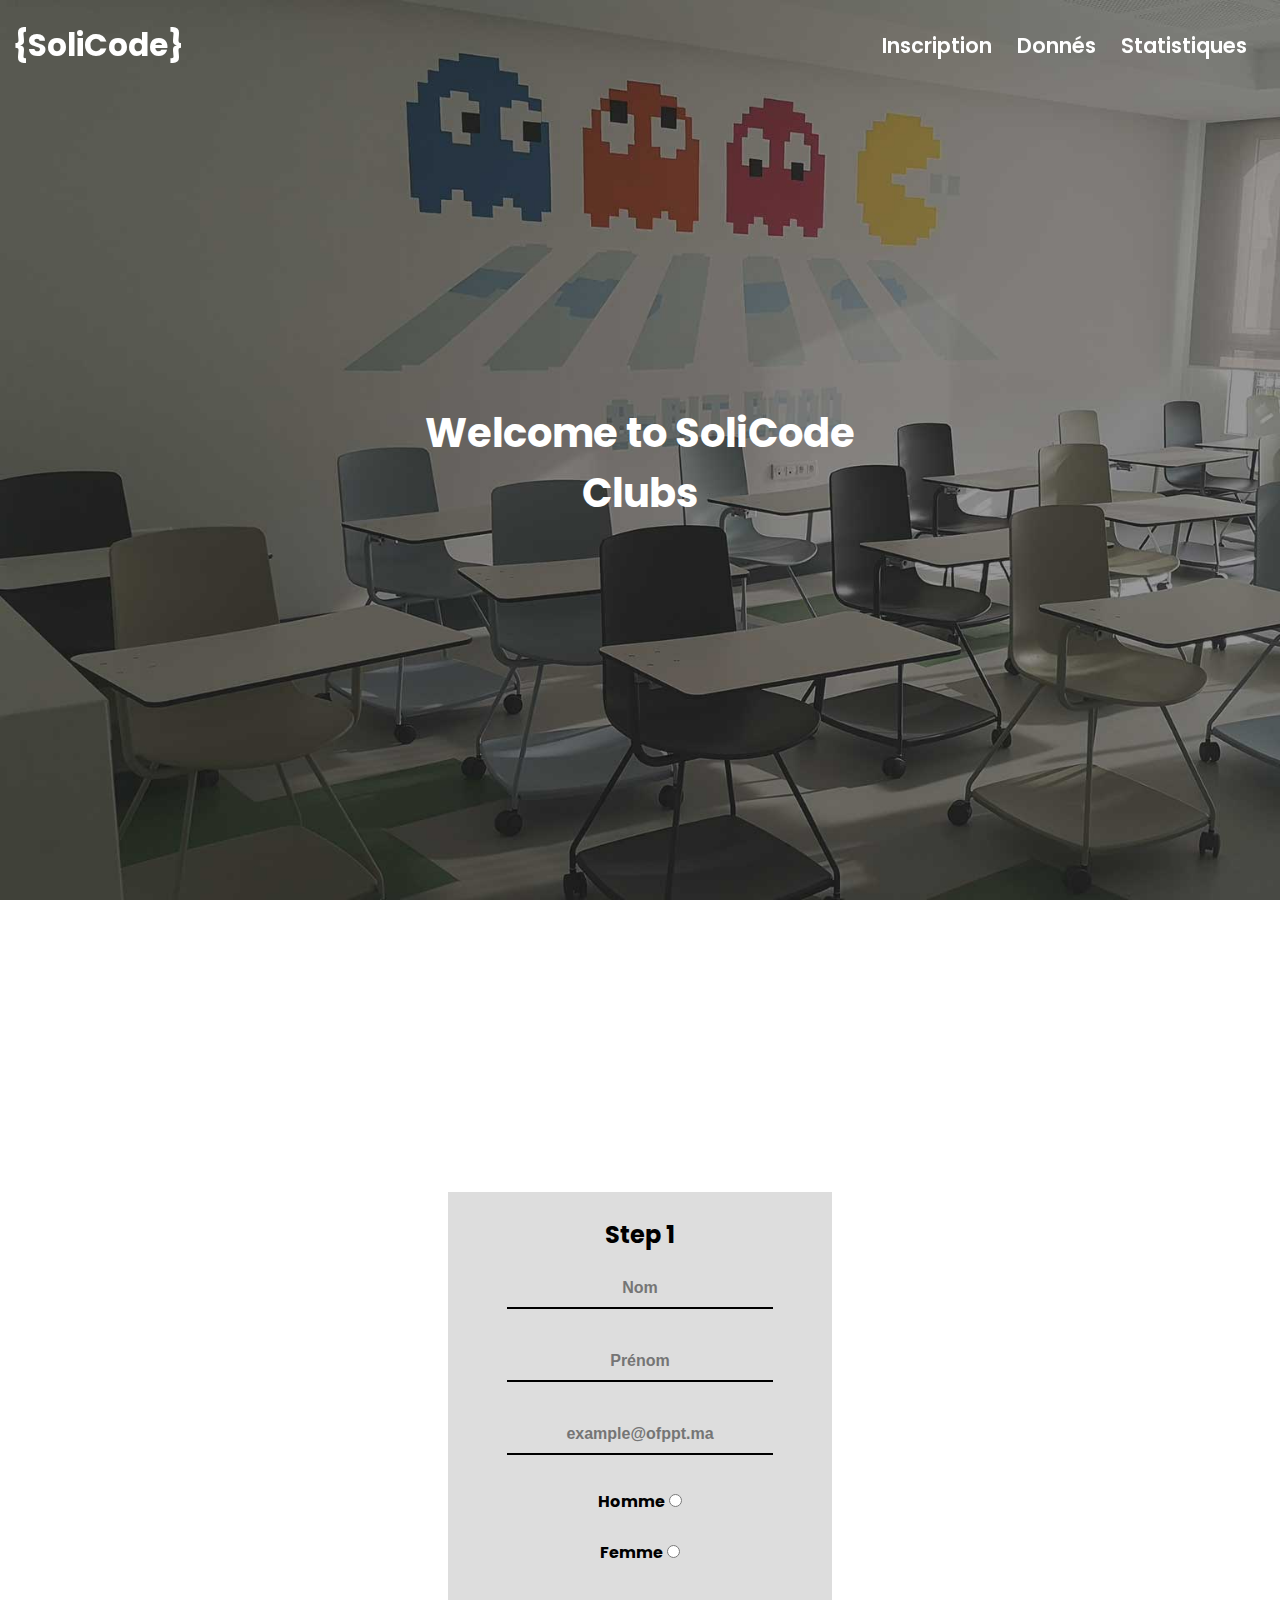
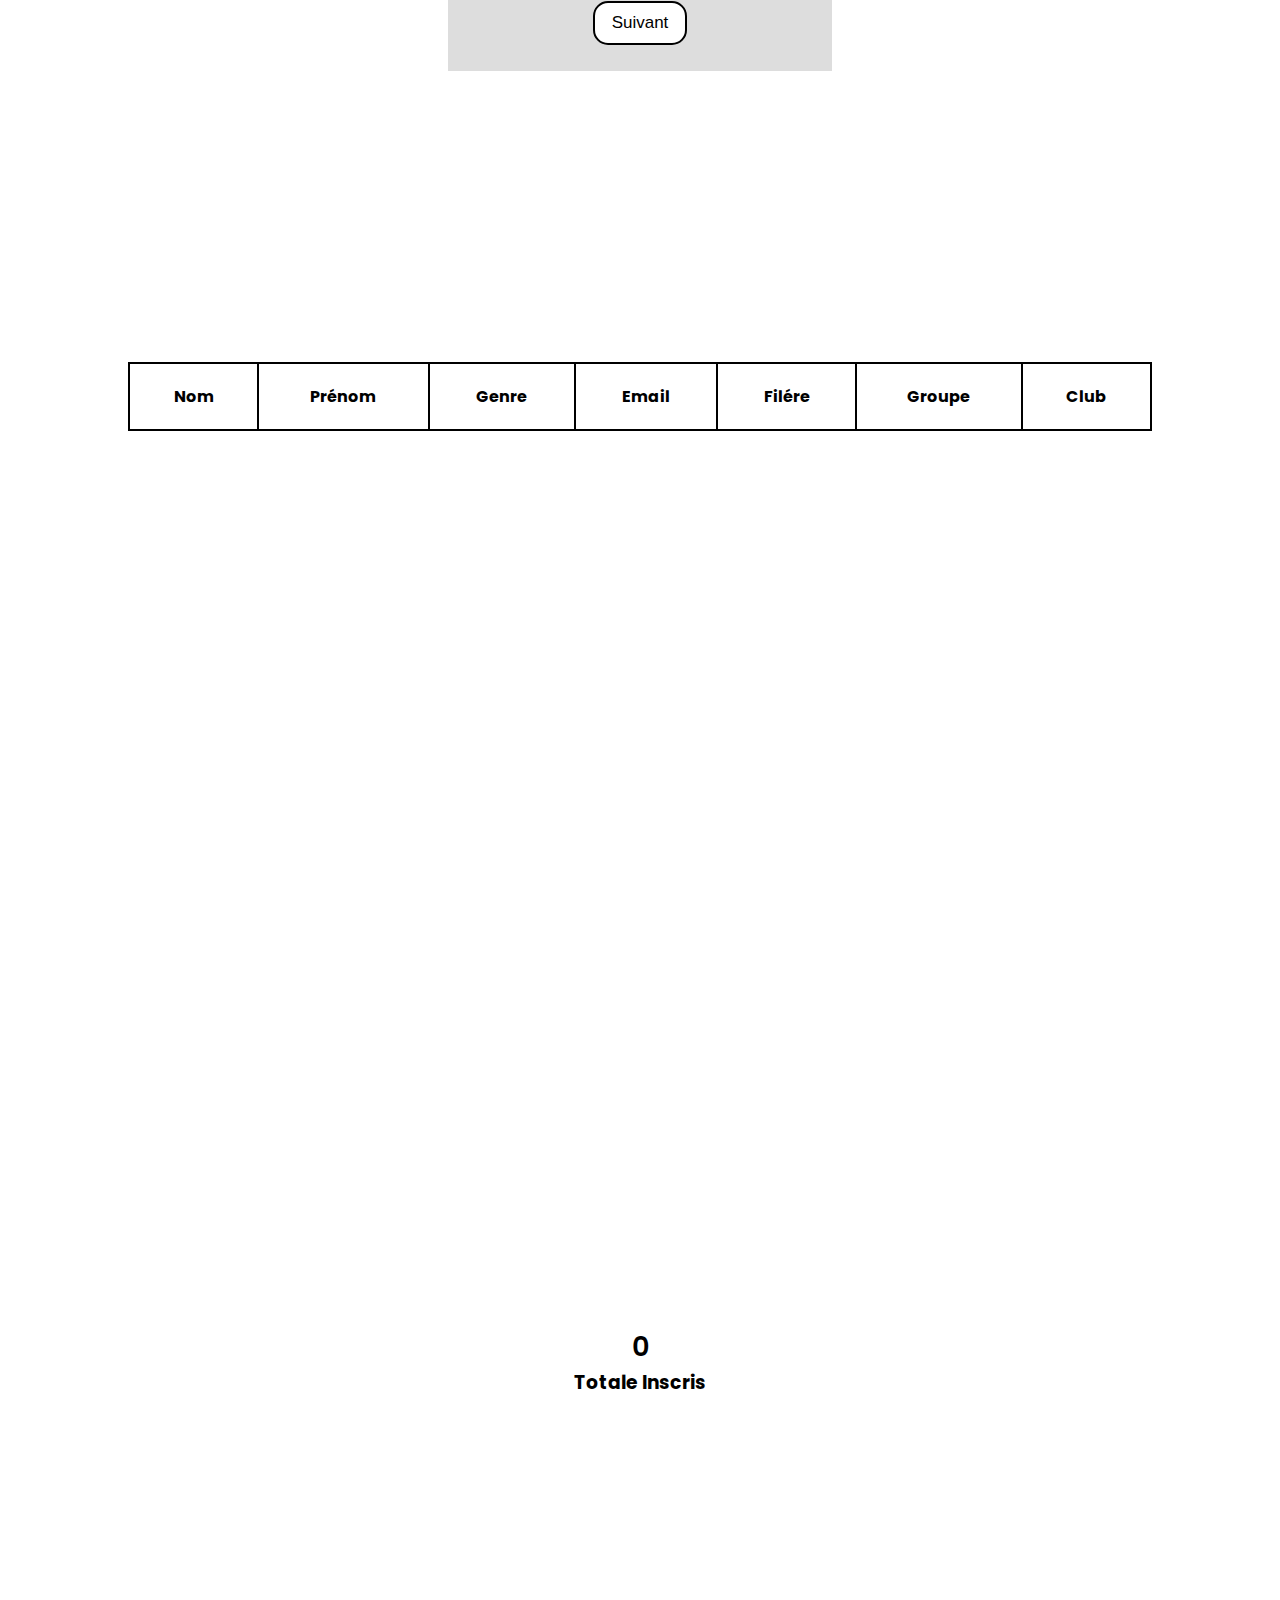
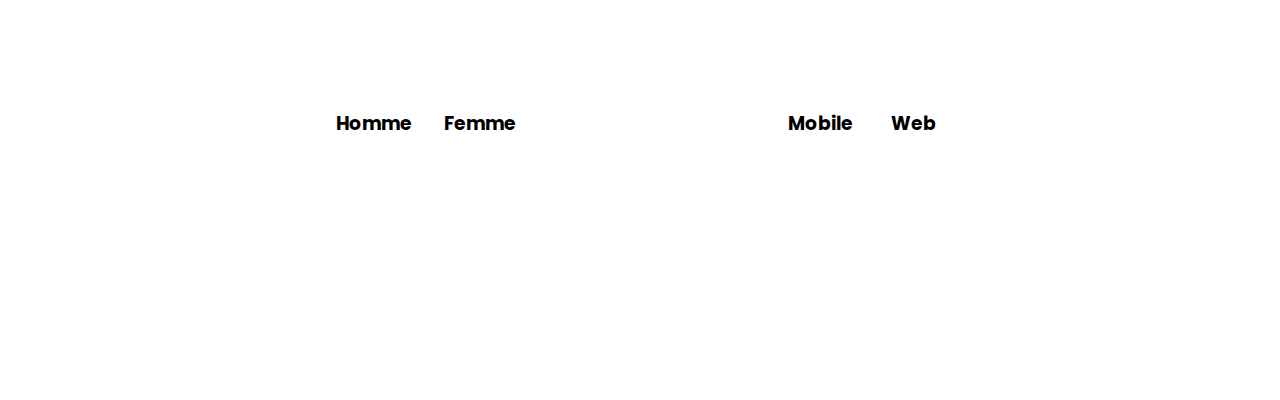
<file: bp4/index.html>
<!DOCTYPE html>
<html lang="en">

<head>
    <meta charset="UTF-8">
    <meta name="viewport" content="width=device-width, initial-scale=1.0">
    <title>SoliClubs</title>
    <link rel="stylesheet" href="style.css">
</head>

<body>

    <nav>
        <h2>{SoliCode}</h2>
        <ul>
            <li><a href="#Inscription">Inscription</a></li>
            <li><a href="#Donnés">Donnés</a></li>
            <li><a href="#Statistiques">Statistiques</a></li>
        </ul>
    </nav>
    <header>
        <h1>Welcome to SoliCode <br>Clubs</h1>
    </header>
    <section class="inscriptionSection">
        <h1 id="Inscription">Inscription</h1>
        <div class="container" id="container">
            <form action="" class="form1" id="form1">
                <h2>Step 1</h2>
                <input type="text" placeholder="Nom" name="Nom"><br>
                <input type="text" placeholder="Prénom" name="Prénom"><br>
                <input type="text" placeholder="example@ofppt.ma" name="Email"><br>
                <div>
                    <label for="">Homme</label>
                    <input type="radio" name="genre" value="H">
                </div>
                <div>
                    <label for="">Femme</label>
                    <input type="radio" name="genre" value="F">
                </div>
                <input type="button" value="Suivant" onclick="nextFunct()">
            </form>

            <form action="" class="form2" id="form2">
                <h2>Step 2</h2>
                <select name="filiere" id="filiere" onchange="changeFunction()">
                    <option value="Web">Web</option>
                    <option value="Mobile">Mobile</option>
                </select><br>
                <p id="ereurMessage"></p>
                <select name="groups" id="groups">
                    <option value="GW1">GW1</option>
                    <option value="GW2">GW2</option>
                    <option value="GW3">GW3</option>
                    <option value="GW4">GW4</option>
                </select><br>
                <div class="positionOfCheckboxes">
                    <div class="labels">
                        <label for="">Club IA</label>
                        <label for="">Club Hackathon</label>
                        <label for="">Club Musique</label>
                        <label for="">Club Sport</label>
                    </div>
                    <div class="checkboxs">
                        <input type="checkbox" value="Club IA">
                        <input type="checkbox" value="Club Hackathon">
                        <input type="checkbox" value="Club Musique">
                        <input type="checkbox" value="Club Sport">
                    </div>
                </div>
                <div class="botns">
                    <input type="button" value="Anuler" onclick="backFunct()">
                    <input type="button" value="Ajouter" onclick="addFunction()">
                </div>
            </form>
        </div>
    </section>
    <section>
        <h1 id="Donnés">Donnés</h1>
        <table id="table">
            <tr>
                <th>Nom</th>
                <th>Prénom</th>
                <th>Genre</th>
                <th>Email</th>
                <th>Filére</th>
                <th>Groupe</th>
                <th>Club</th>
            </tr>

        </table>
    </section>
    <section>
        <h1 id="Statistiques">Statistiques</h1>
        <article>
            <h2 id="Totale">0</h2>
            <h3>Totale Inscris</h3>
            <div class="calcule">
                <div class="GenreEtFiliere">
                    <div class="columnOfBar">
                        <span class="bars" id="hommeBar"></span>
                        <h3 id="hommeResult"></h3>
                        <h3>Homme </h3>
                    </div>
                    <div class="columnOfBar">
                        <span class="bars" id="femmeBar"></span>
                        <h3 id="femmeResult"></h3>
                        <h3>Femme</h3>
                    </div>
                </div>
                <div class="GenreEtFiliere" id="WebMobile">
                    <div class="columnOfBar" id="webColumns">
                        <span class="bars" id="mobileBar"></span>
                        <h3 id="mobileResult"></h3>
                        <h3>Mobile</h3>
                    </div>
                    <div class="columnOfBar" id="webColumns">
                        <span class="bars" id="webBar"></span>
                        <h3 id="webResult"></h3>
                        <h3>Web</h3>
                    </div>
                </div>
            </div>
        </article>
    </section>
    </main>
    <script src="script.js"></script>
</body>

</html>
</file>
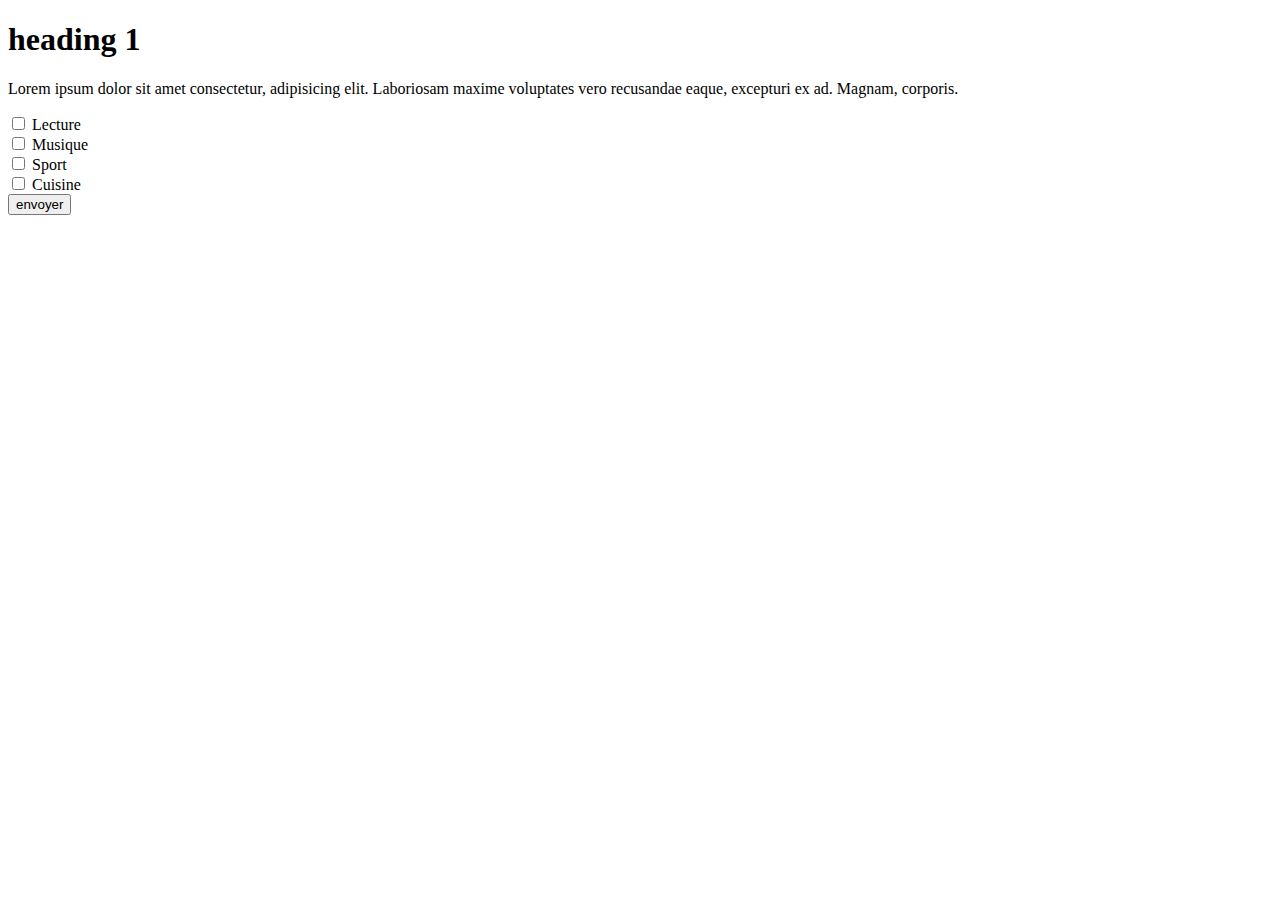
<file: exercices/exercice1/exo1.html>
<!DOCTYPE html>
<html lang="en">
  <head>
    <meta charset="UTF-8" />
    <meta name="viewport" content="width=device-width, initial-scale=1.0" />
    <title>exo1</title>
  </head>
  <body>
    <h1>heading 1</h1>
    <p>
      Lorem ipsum dolor sit amet consectetur, adipisicing elit. Laboriosam
      maxime voluptates vero recusandae eaque, excepturi ex ad. Magnam,
      corporis.
    </p>
    <input type="checkbox" value="Lecture" id="lecture"> 
    <label for="lecture">Lecture</label><br>
    <input type="checkbox" value="Musique" id="musique">
    <label for="musique">Musique</label><br>
    <input type="checkbox" value="Sport" id="sport">
    <label for="sport">Sport</label><br>
    <input type="checkbox" value="Cuisine" id="cuisine">
    <label for="cuisine">Cuisine</label><br>
    <button onclick="myfct()">envoyer</button>
    <script src="exo1.js"></script>
  </body>
</html>
</file>
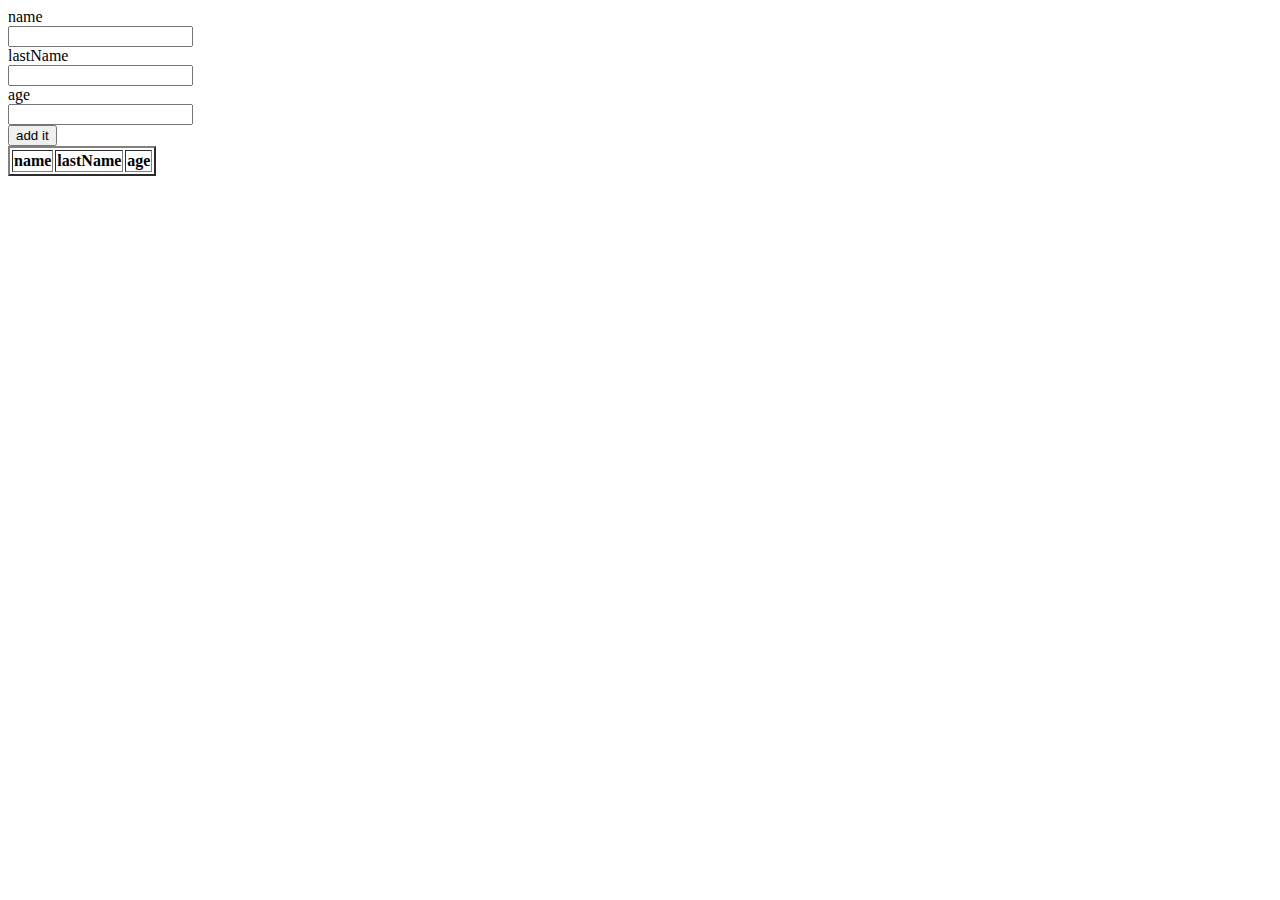
<file: exercices/exercice2/exo2.html>
<!DOCTYPE html>
<html lang="en">
<head>
    <meta charset="UTF-8">
    <meta name="viewport" content="width=device-width, initial-scale=1.0">
    <title>Document</title>
</head>
<body>
    <label for="">name</label><br>
    <input type="text" id="name"><br>
    <label for="">lastName</label><br>
    <input type="text" id="lastName"><br>
    <label for="">age</label><br>
    <input type="text" id="age"><br>
    <button onclick="myfct()">add it</button>
    <table border="2px" id="myTable">
        <tr>
            <th>name</th>
            <th>lastName</th>
            <th>age</th>
        </tr>
    </table>
    <p id="demo"></p>
    <script src="exo2.js"></script>
</body>
</html>
</file>
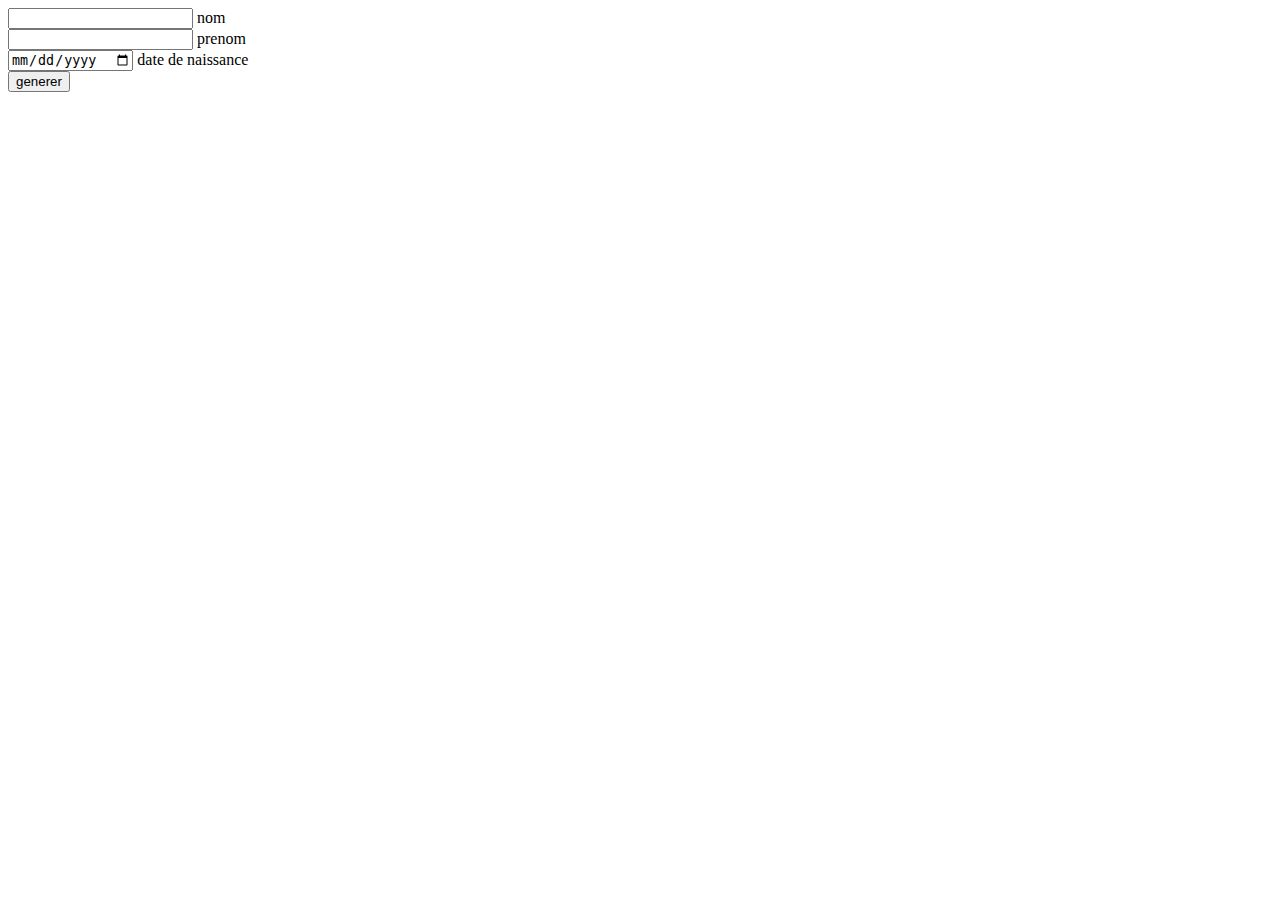
<file: exercices/exercice3/exo3.html>
<!DOCTYPE html>
<html lang="en">
<head>
    <meta charset="UTF-8">
    <meta name="viewport" content="width=device-width, initial-scale=1.0">
    <title>Document</title>
</head>
<body>
<input type="text" id="name">
<label for="lecture">nom</label><br>
<input type="text" id="lastName">
<label for="musique">prenom</label><br>
<input type="date" id="age">
<label for="cuisine">date de naissance</label><br>
<button onclick="myfct()">generer</button>
<p id="demo"></p>
<script src="exo3.js"></script>
</body>
</html>
</file>
<file: bp4/style.css>
@import url('https://fonts.googleapis.com/css2?family=Poppins:ital,wght@0,400;0,600;1,400&display=swap');
*{
    box-sizing: border-box;
    padding: 0;
    margin: 0;
}
body{
    background-image: url(Classe.jpg);
    background-attachment: fixed;
    background-size: cover;
    font-family: 'Poppins', sans-serif;
    scroll-behavior: auto;
}
nav{
    color: white;
    display: flex;
    flex-direction: row;
    justify-content: space-between;
    width: 100%;
    background-color: transparent;
    padding: 1%;
    position: fixed;
    align-items: center;
    font-size: 130%;
    height: 10vh;
    font-weight: 600;
  }
nav ul li{
    display: inline-block;
    list-style: none;
    margin-right: 20px;
}
nav ul li a{
    text-decoration: none;
    color: white;
}
header{
    display: flex;
    justify-content: center;
    align-items: center;
    font-size: 40px;
    text-align: center;
    height: 100vh;
    color: white;
}
h1{
    font-size: 40px;
    color: white;
    margin-bottom: 3%;
    padding-top: 5%;
   
   text-align: center;
    width: 100%;
}
section{
    min-height: 100vh;
    display: flex;
    flex-direction: column;
    text-align: center;
    align-items: center;
}
.inscriptionSection{
    justify-content: center; 
}
.container{
    width: 100%;
    display: flex;
    flex-direction: row;
    justify-content: center;
    align-items: center;
    transition: 0.5s;
    width: 100%;
}
.form1{
    background-color: rgba(206, 206, 206, 0.7);
    width: 30%;
    font-weight: 700;
    padding: 2%;
}
input[type=text]{
text-align: center;
border: none;
background-color: transparent;
border-bottom: 2px solid black;
width: 80%;
height: 40px;
margin-bottom: 10%;
align-self: center;
font-weight: 600;
font-size: 100%;
color: black;
}
.form1 label{
color: black;
margin-right: 1%;
}
input[type=radio]{
margin-bottom: 10%;
accent-color: gray;
}
.form1 input[type=button]{
padding: 3% 5%;
border-radius: 15px;
border: 2px solid black;
color: black;
background-color: white;
cursor: pointer;
font-size: 17px;
font-weight: 500;
margin-top: 3%;
}
.form1 div{
    display: flex;
    flex-direction: row;
    align-items: baseline;
    justify-content: center;
}
form h2{
    margin-bottom: 5%;
}
.form2{
    background-color: rgba(206, 206, 206, 0.7);
    width: 30%;
    padding: 2%;
    font-weight: 700;
    align-items: center;
    display: none;
}

.form2 .positionOfCheckboxes{
    display: flex;
    flex-direction: row;
    text-align: center;
    justify-content: center;
    width: 100%;
    height: 165px;
}
.positionOfCheckboxes div{
   
    justify-content: space-between;
    display: flex;
    flex-direction: column;
    text-align: left;
    
}
select{
    margin-bottom: 10%;
    width: 80%;
    height: 40px;
    text-align: center;
}
.labels{
    padding-right: 20%;
}
.checkboxes {
    width: 20%;
}
.form2 input[type=button]{
    padding: 3% 5%;
    border-radius: 15px;
    border: 2px solid black;
    color: black;
    background-color: white;
    cursor: pointer;
    font-size: 17px;
    font-weight: 500;
}
.botns{
    display: flex;
    flex-direction: row;
    justify-content: space-between;
    margin-top: 10%;
    width: 100%;
}
 table {
    width: 80%;
    border-collapse: collapse;
 }
 table,th,tr,td{
    background-color: white;
    padding: 20px;
    border: 2px solid black;
 }
 article{
    background-color: white;
    border-radius: 17px;
    width: 60%;
    padding: 5%;
    display: flex;
    flex-direction: column;
    justify-content: center;
    align-items: center;
    height: 60vh;
 }
 article h2{
    font-size: 170%;
    font-weight: 600;
 }
 article .calcule{
    display: flex;
    flex-direction: row;
    justify-content: space-between;
    width: 100%;
    height: 90%;
    align-items: flex-end;
 }
.GenreEtFiliere{
    display: flex;
    flex-direction: row;
    height: 100%;
    width: 50%;
}
.columnOfBar{
    justify-content: flex-end;
    display: flex;
    flex-direction: column;
    margin-inline: 5%;
    height: 100%;
    align-items: center;
    
}
.bars{
    background-color: gray;
    height: 0%;
    width: 25%;
    border-radius: 10px 10px 0px 0px;
}
#WebMobile{
    justify-content: flex-end;
    
}
#ereurMessage{
    color: red;
    font-weight: 300; 
}
#webColumns{
    width: 19%;
}
</file>
